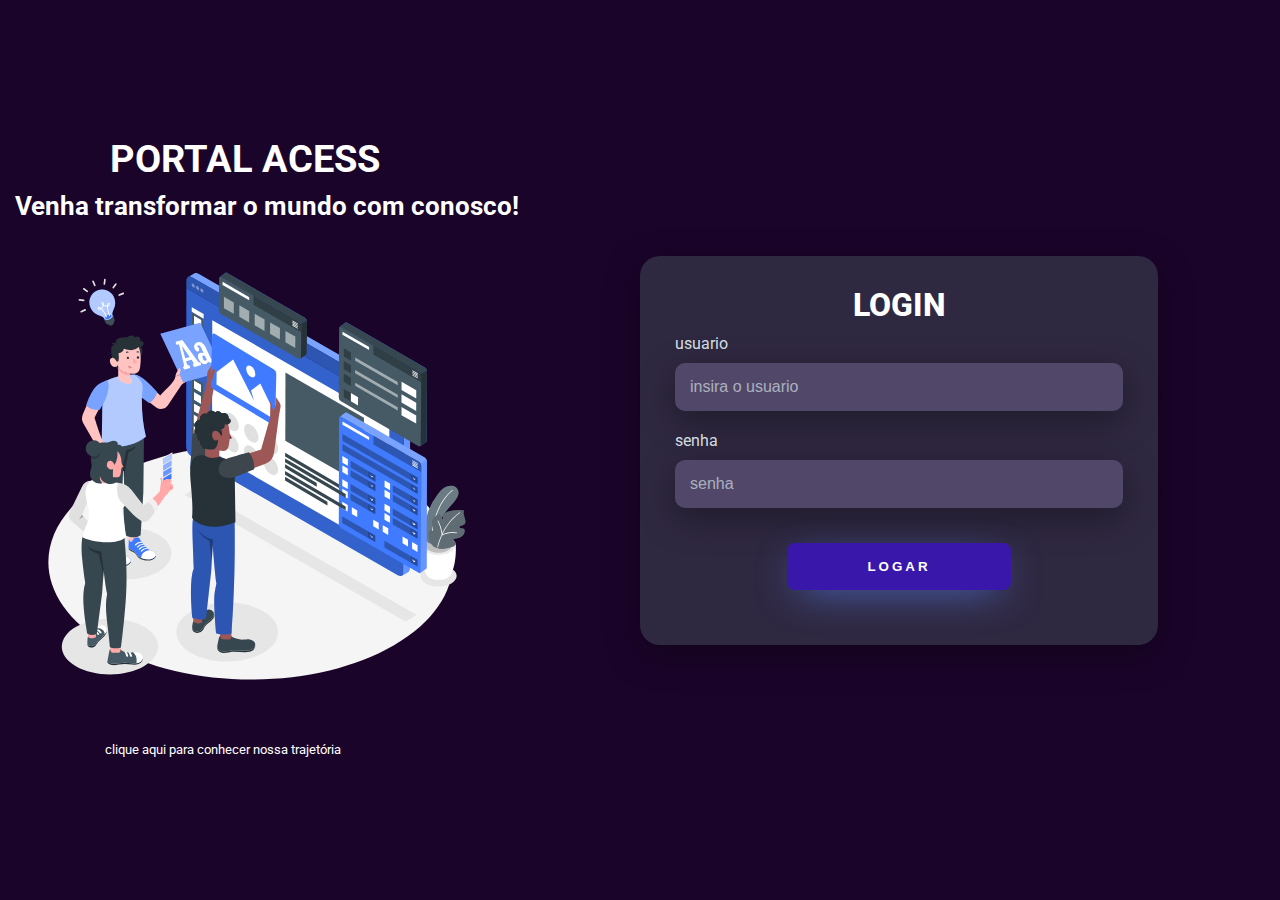
<file: index.html>
<!doctype HTML>
<html lang="pt-BR">
<!DOCTYPE html>
<html>
<head>
	<link rel="stylesheet" type="text/css" href="Main.css">
	<meta charset="utf-8">
	<meta http-equiv="X-UA-compatible" content="IE=edge">
	<meta name="viewport" content="width=device-width, initial-scale=1">
	<script src="main.JS"type="text/Javascript"></script>
	<title>ACESS FOR ALL</title>
</head>
<body>
<div class="main-login">
	<div class="left-login">
		<h1>PORTAL ACESS</h1>
		<H3>Venha transformar o mundo com conosco!</H3>
		<img src="./Animada.svg" class="left-image" alt="Imagem Animada">
		<p><a href="./Portal/Portal.html">clique aqui para conhecer nossa trajetória</a></p>
	</div>
	<div class="right-login">
		<div class="card-login">
			<h1>LOGIN</h1>
			<div class="textfield">
				<label for="exampleInputusuario1">usuario</label>
				<input type="text" name="usuario" id="usuario" placeholder="insira o usuario">
			</div>	
			<div class="textfield">
				<label for="exampleInputsenha1">senha</label>
				<input type="password" name="senha" id="Senha" placeholder="senha">
			</div>
			<button IDonclick=logar() class="Button-Login">logar</button>
		</div>
		<div class="Social links">	

		</div>
	</div>
</div>

</body>
</html>
</file>
<file: Main.css>
@import url('https://fonts.googleapis.com/css2?family=Roboto:wght@100;300&display=swap');

body{

	margin: 0;
    font-family: 'Roboto', sans-serif;
}

.main-login{
	width: 100vw; 
	height: 100vh;
	background: #1b042a;
    display: flex;
    justify-content: center;
    align-items: center;

}

.left-login{
    width: 100vw;
    height: 100vw
    display: flex;
    justify-content: center;
    align-items: center;
    flex-direction: column;
    
}

.left-login > h1{
    margin: 10px 110px;
 color:rgb(255, 255, 255);
 font-size: 3vw;
 font-display: center;

}

.left-login > h3{
    margin: 10px 15px;
 color:white;
 font-size: 2vw;

}

.left-login > p a{
margin: 30px 105px;
 color:white;
 font-size: 1vw;
 text-decoration: none;

}

.left-image{
    width: 35vw;
    margin: 20px 30px
}

.right-login{
    width: 100vw;
    height: 100vw
    display: flex;
    justify-content: center;
    align-items: center;
    flex-direction: column;
}

.card-login{
    width: 70%;
    display: flex;
    justify-content: center;
    align-items: center;
    flex-direction: column;
    padding: 30px 35px;
    background: #2f2841;
    border-radius: 20px;
    box-shadow: 0px 10px 35px #00000056;
}

.card-login > h1{
    color: white;
    font-weight: 800;
    margin: 0;

}

.textfield {
    width: 100%;
    display: flex;
    flex-direction: column;
    align-items: start;
    justify-content: center ;
    margin: 10px 0px;

}

.textfield > input {
    width: 100%;
    border: none;
    border-radius: 10px;
    padding: 15px;
    background: #514869;
    color: white;
    font-size: 12pt;
    box-shadow:0px 10px 35px #00000056;
    outline: none;
    box-sizing: border-box;
}

.textfield > label {
    color: #f0ffffde;
    margin-bottom: 10px;


}

.textfield > input::placeholder{
    color: #f0ffff94;
}

.Button-Login {
    width: 50%;
    padding: 16px 0px;
    margin: 25px;
    border: none;
    border-radius: 8px;
    text-transform: uppercase;
    font-weight: 800;
    letter-spacing: 3px;
    color: white;
    background-color: rgb(57, 23, 170);
    cursor: pointer;
    box-shadow: 0px 10px 40px -12px #5378de;
}

@media only screen and (max-width: 950px){
    .card-login{
        width: 85%;
    }
    
}

@media only screen and (max-width: 600px){
    .main-login{
        flex-direction: column;
    }
    
    .left-login > h1 {
        display: none;
    }
    
    .right-login > h1 {
        display: none;
    }

    .left-login-image {
        width: 50vw;
    }
}
</file>
